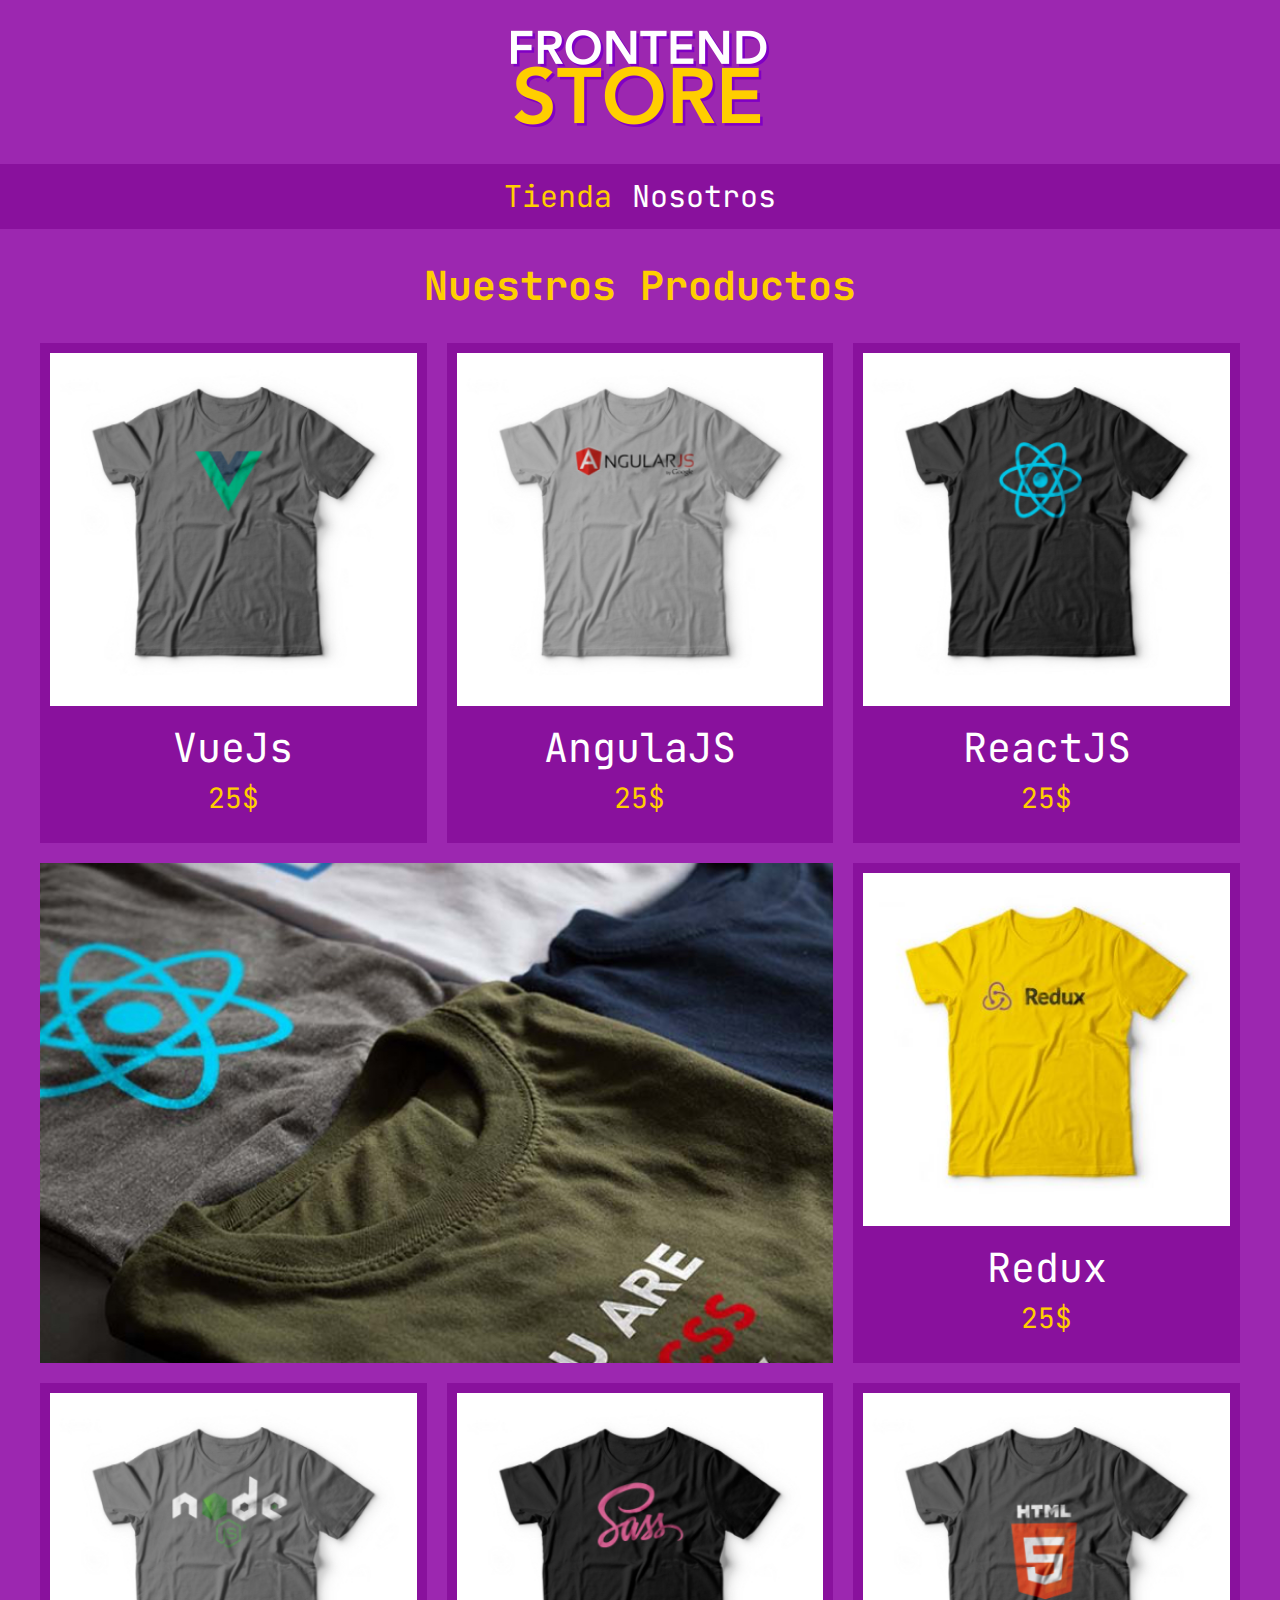
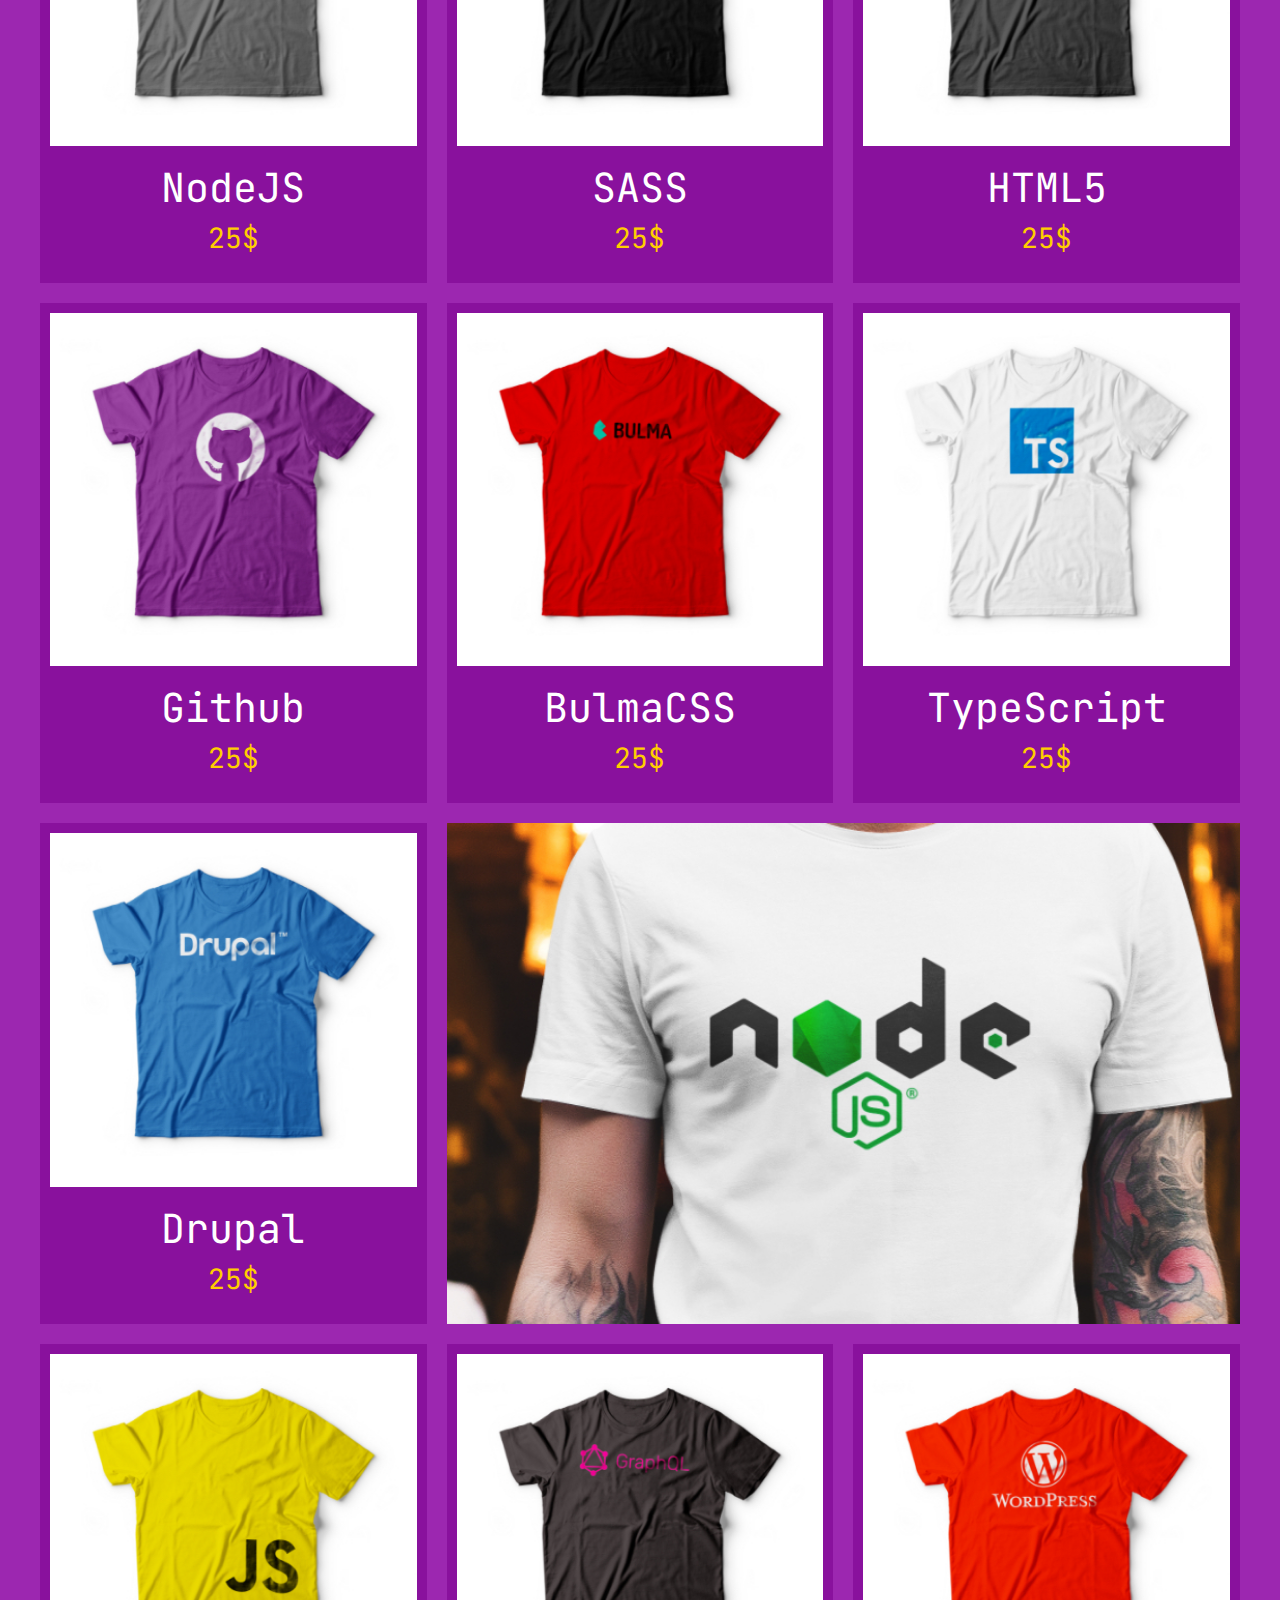
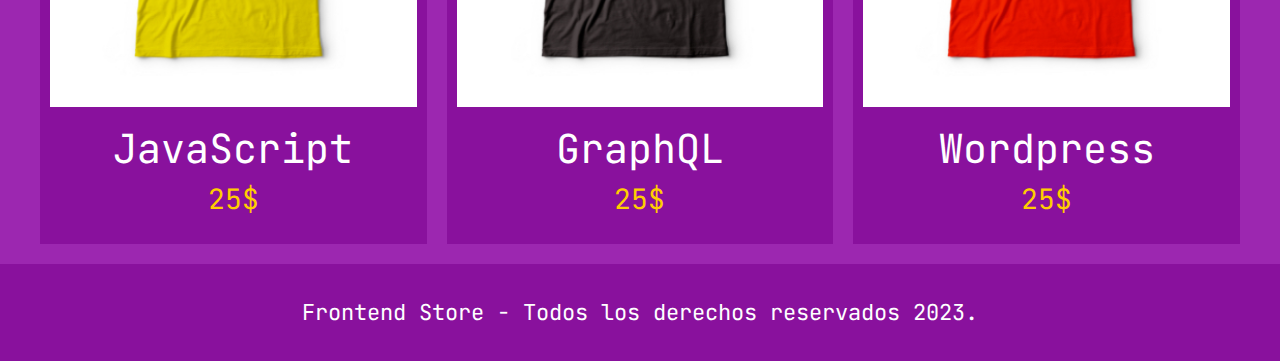
<file: web-store-deividev/FrontEndStore_inicio/index.html>
<!DOCTYPE html>
<html lang="es">
<head>
    <meta charset="UTF-8">
    <meta name="viewport" content="width=device-width, initial-scale=1.0">
    <title>Frontend Store Deividev</title>
    <!-- normalize -->
    <link rel="preload" href="css/normalize.css">
    <link rel="stylesheet" href="css/normalize.css">
    <!-- fuente -->
    <link rel="preconnect" href="https://fonts.googleapis.com">
    <link rel="preconnect" href="https://fonts.gstatic.com" crossorigin>
    <link href="https://fonts.googleapis.com/css2?family=JetBrains+Mono&display=swap" rel="stylesheet">
    <!-- hoja de estilos css -->
    <link rel="stylesheet" href="css/style.css">
</head>
<body>
    <header class="header">
        <a href="index.html">
            <img class="header__logo" src="img/logo.png" alt="Logotipo">
        </a>
    </header>

    <nav class="navegacion">
        <a class="navegacion__enlace navegacion__enlace--activo" href="index.html">Tienda</a>
        <a class="navegacion__enlace" href="nosotros.html">Nosotros</a>
    </nav>

    <main class="contenedor">
        <h1>Nuestros Productos</h1>

        <div class="grid">
            <div class="producto">
                <a href="producto.html">
                    <img class="producto__imagen" src="img/1.jpg" alt="camisa">
                    <div class="producto__informacion">
                        <p class="producto__nombre">VueJs</p>
                        <p class="producto__precio">25$</p>
                    </div>
                </a>
            </div><!-- .producto -->

            <div class="producto">
                <a href="producto.html">
                    <img class="producto__imagen" src="img/2.jpg" alt="camisa">
                    <div class="producto__informacion">
                        <p class="producto__nombre">AngulaJS</p>
                        <p class="producto__precio">25$</p>
                    </div>
                </a>
            </div><!-- .producto -->

            <div class="producto">
                <a href="producto.html">
                    <img class="producto__imagen" src="img/3.jpg" alt="camisa">
                    <div class="producto__informacion">
                        <p class="producto__nombre">ReactJS</p>
                        <p class="producto__precio">25$</p>
                    </div>
                </a>
            </div><!-- .producto -->

            <div class="producto">
                <a href="producto.html">
                    <img class="producto__imagen" src="img/4.jpg" alt="camisa">
                    <div class="producto__informacion">
                        <p class="producto__nombre">Redux</p>
                        <p class="producto__precio">25$</p>
                    </div>
                </a>
            </div><!-- .producto -->

            <div class="producto">
                <a href="producto.html">
                    <img class="producto__imagen" src="img/5.jpg" alt="camisa">
                    <div class="producto__informacion">
                        <p class="producto__nombre">NodeJS</p>
                        <p class="producto__precio">25$</p>
                    </div>
                </a>
            </div><!-- .producto -->

            <div class="producto">
                <a href="producto.html">
                    <img class="producto__imagen" src="img/6.jpg" alt="camisa">
                    <div class="producto__informacion">
                        <p class="producto__nombre">SASS</p>
                        <p class="producto__precio">25$</p>
                    </div>
                </a>
            </div><!-- .producto -->

            <div class="producto">
                <a href="producto.html">
                    <img class="producto__imagen" src="img/7.jpg" alt="camisa">
                    <div class="producto__informacion">
                        <p class="producto__nombre">HTML5</p>
                        <p class="producto__precio">25$</p>
                    </div>
                </a>
            </div><!-- .producto -->

            <div class="producto">
                <a href="producto.html">
                    <img class="producto__imagen" src="img/8.jpg" alt="camisa">
                    <div class="producto__informacion">
                        <p class="producto__nombre">Github</p>
                        <p class="producto__precio">25$</p>
                    </div>
                </a>
            </div><!-- .producto -->

            <div class="producto">
                <a href="producto.html">
                    <img class="producto__imagen" src="img/9.jpg" alt="camisa">
                    <div class="producto__informacion">
                        <p class="producto__nombre">BulmaCSS</p>
                        <p class="producto__precio">25$</p>
                    </div>
                </a>
            </div><!-- .producto -->

            <div class="producto">
                <a href="producto.html">
                    <img class="producto__imagen" src="img/10.jpg" alt="camisa">
                    <div class="producto__informacion">
                        <p class="producto__nombre">TypeScript</p>
                        <p class="producto__precio">25$</p>
                    </div>
                </a>
            </div><!-- .producto -->

            <div class="producto">
                <a href="producto.html">
                    <img class="producto__imagen" src="img/11.jpg" alt="camisa">
                    <div class="producto__informacion">
                        <p class="producto__nombre">Drupal</p>
                        <p class="producto__precio">25$</p>
                    </div>
                </a>
            </div><!-- .producto -->

            <div class="producto">
                <a href="producto.html">
                    <img class="producto__imagen" src="img/12.jpg" alt="camisa">
                    <div class="producto__informacion">
                        <p class="producto__nombre">JavaScript</p>
                        <p class="producto__precio">25$</p>
                    </div>
                </a>
            </div><!-- .producto -->

            <div class="producto">
                <a href="producto.html">
                    <img class="producto__imagen" src="img/13.jpg" alt="camisa">
                    <div class="producto__informacion">
                        <p class="producto__nombre">GraphQL</p>
                        <p class="producto__precio">25$</p>
                    </div>
                </a>
            </div><!-- .producto -->

            <div class="producto">
                <a href="producto.html">
                    <img class="producto__imagen" src="img/14.jpg" alt="camisa">
                    <div class="producto__informacion">
                        <p class="producto__nombre">Wordpress</p>
                        <p class="producto__precio">25$</p>
                    </div>
                </a>
            </div><!-- .producto -->

            <div class="grafico grafico--camisas">

            </div>

            <div class="grafico grafico--node">

            </div>

        </div> <!-- GRID -->


    </main>

    <footer class="footer">
        <p class="footer__texto">Frontend Store - Todos los derechos reservados 2023.</p>
    </footer>

</body>

</html>
</file>
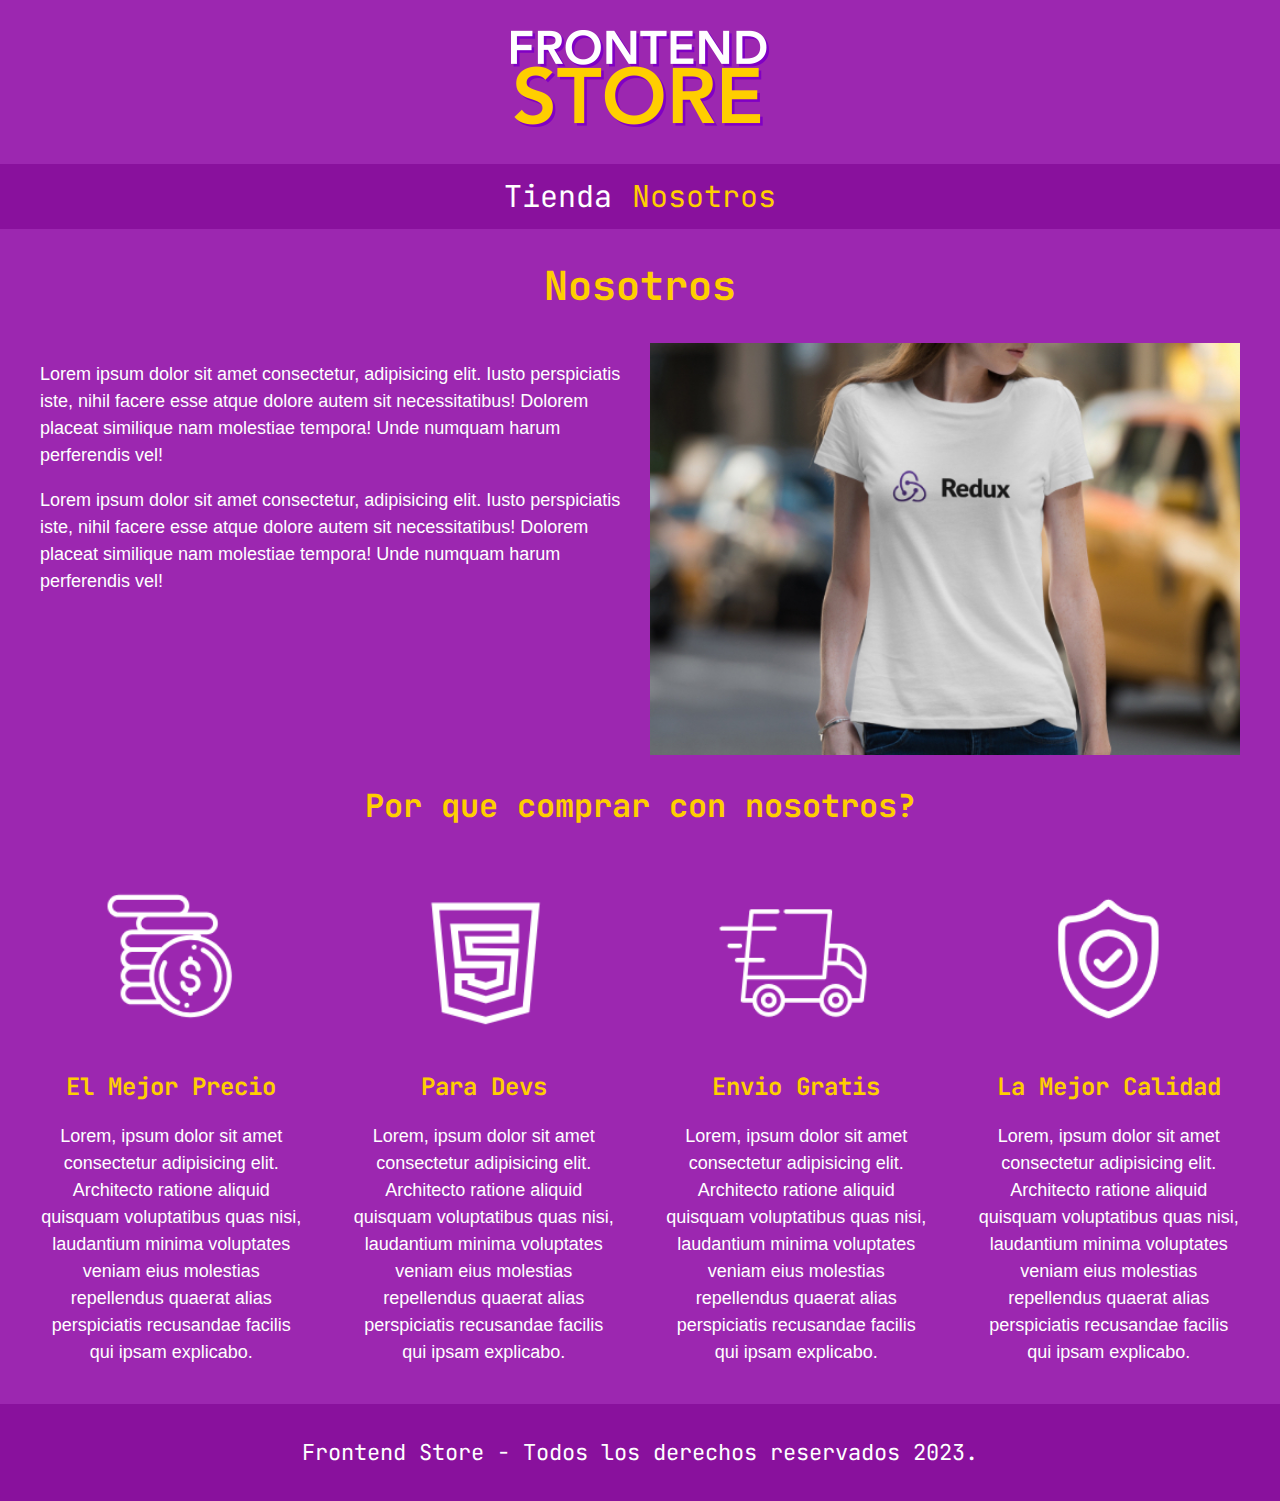
<file: web-store-deividev/FrontEndStore_inicio/nosotros.html>
<!DOCTYPE html>
<html lang="es">
<head>
    <meta charset="UTF-8">
    <meta name="viewport" content="width=device-width, initial-scale=1.0">
    <title>Frontend Store Deividev</title>
    <!-- normalize -->
    <link rel="preload" href="css/normalize.css">
    <link rel="stylesheet" href="css/normalize.css">
    <!-- fuente -->
    <link rel="preconnect" href="https://fonts.googleapis.com">
    <link rel="preconnect" href="https://fonts.gstatic.com" crossorigin>
    <link href="https://fonts.googleapis.com/css2?family=JetBrains+Mono&display=swap" rel="stylesheet">
    <!-- hoja de estilos css -->
    <link rel="stylesheet" href="css/style.css">
</head>
<body>
    <header class="header">
        <a href="index.html">
            <img class="header__logo" src="img/logo.png" alt="Logotipo">
        </a>
    </header>

    <nav class="navegacion">
        <a class="navegacion__enlace" href="index.html">Tienda</a>
        <a class="navegacion__enlace navegacion__enlace--activo" href="nosotros.html">Nosotros</a>
    </nav>

    <main class="contenedor">

        <h1>Nosotros</h1>

        <div class="nosotros">
            <div class="nosotros__contenido">
                <p>Lorem ipsum dolor sit amet consectetur, adipisicing elit. Iusto perspiciatis iste, nihil facere esse atque dolore autem sit necessitatibus! Dolorem placeat similique nam molestiae tempora! Unde numquam harum perferendis vel!</p>
                <p>Lorem ipsum dolor sit amet consectetur, adipisicing elit. Iusto perspiciatis iste, nihil facere esse atque dolore autem sit necessitatibus! Dolorem placeat similique nam molestiae tempora! Unde numquam harum perferendis vel!</p>
            </div>

            <img class="nosotros__imagen" src="img/nosotros.jpg" alt="imagen-nosotros">
        </div>

    </main>

    <section class="contenedor comprar">
        <h2 class="comprar__titulo">Por que comprar con nosotros?</h2>

        <div class="bloques">
            <div class="bloque">
                <img class="bloque__iconos" src="img/icono_1.png" alt="porque comprar">
                <h3 class="bloque__titulo">El Mejor Precio</h3>
                <p>Lorem, ipsum dolor sit amet consectetur adipisicing elit. Architecto ratione aliquid quisquam voluptatibus quas nisi, laudantium minima voluptates veniam eius molestias repellendus quaerat alias perspiciatis recusandae facilis qui ipsam explicabo.</p>
            </div><!-- .bloque -->

            <div class="bloque">
                <img class="bloque__iconos" src="img/icono_2.png" alt="porque comprar">
                <h3 class="bloque__titulo">Para Devs</h3>
                <p>Lorem, ipsum dolor sit amet consectetur adipisicing elit. Architecto ratione aliquid quisquam voluptatibus quas nisi, laudantium minima voluptates veniam eius molestias repellendus quaerat alias perspiciatis recusandae facilis qui ipsam explicabo.</p>
            </div><!-- .bloque -->

            <div class="bloque">
                <img class="bloque__iconos" src="img/icono_3.png" alt="porque comprar">
                <h3 class="bloque__titulo">Envio Gratis</h3>
                <p>Lorem, ipsum dolor sit amet consectetur adipisicing elit. Architecto ratione aliquid quisquam voluptatibus quas nisi, laudantium minima voluptates veniam eius molestias repellendus quaerat alias perspiciatis recusandae facilis qui ipsam explicabo.</p>
            </div><!-- .bloque -->

            <div class="bloque">
                <img class="bloque__iconos" src="img/icono_4.png" alt="porque comprar">
                <h3 class="bloque__titulo">La Mejor Calidad</h3>
                <p>Lorem, ipsum dolor sit amet consectetur adipisicing elit. Architecto ratione aliquid quisquam voluptatibus quas nisi, laudantium minima voluptates veniam eius molestias repellendus quaerat alias perspiciatis recusandae facilis qui ipsam explicabo.</p>
            </div><!-- .bloque -->

        </div><!-- .bloques -->
    </section>

    <footer class="footer">
        <p class="footer__texto">Frontend Store - Todos los derechos reservados 2023.</p>
    </footer>

</body>

</html>
</file>
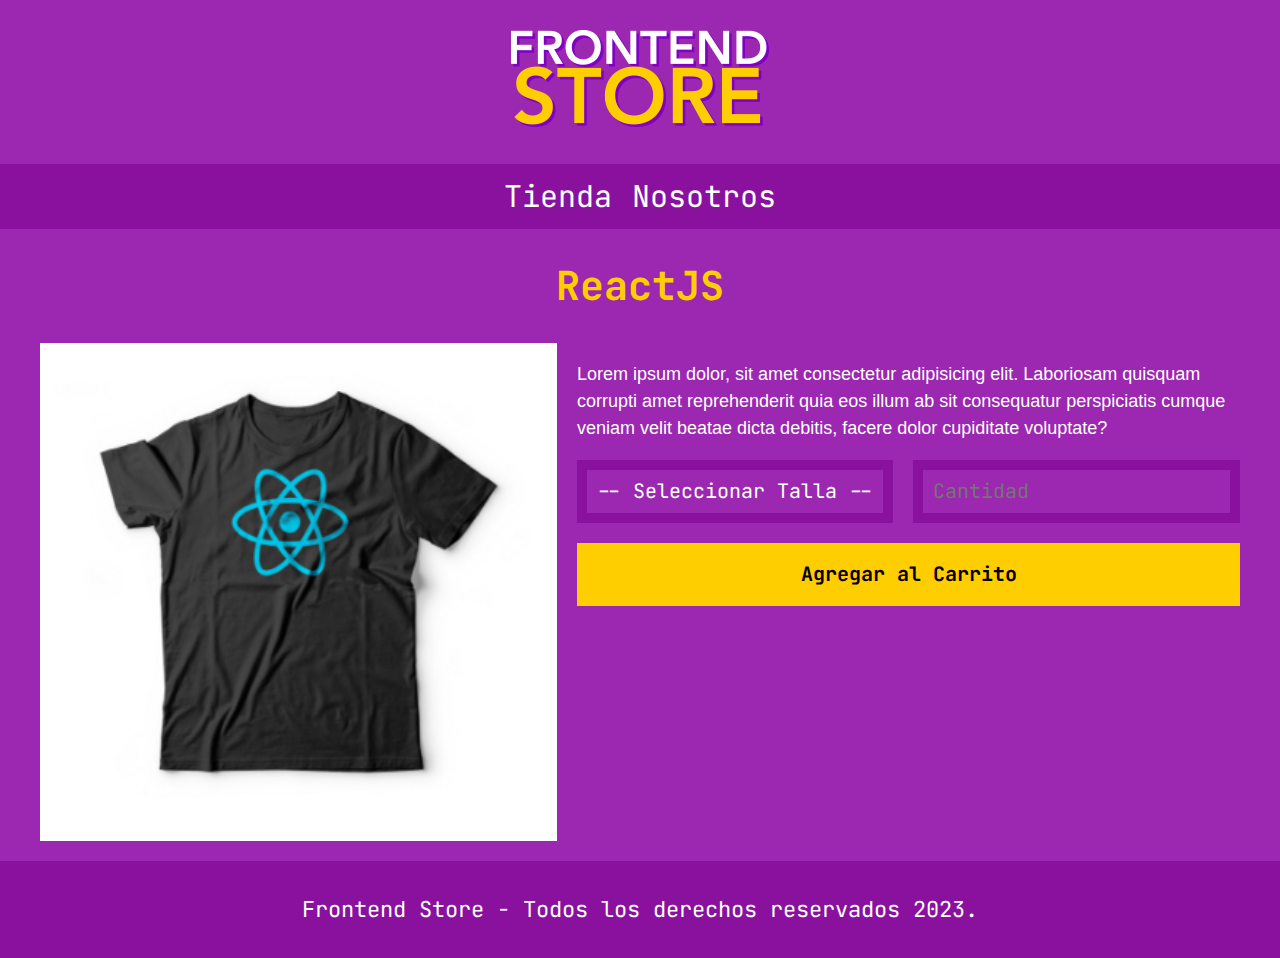
<file: web-store-deividev/FrontEndStore_inicio/producto.html>
<!DOCTYPE html>
<html lang="es">
<head>
    <meta charset="UTF-8">
    <meta name="viewport" content="width=device-width, initial-scale=1.0">
    <title>Frontend Store Deividev</title>
    <!-- normalize -->
    <link rel="preload" href="css/normalize.css">
    <link rel="stylesheet" href="css/normalize.css">
    <!-- fuente -->
    <link rel="preconnect" href="https://fonts.googleapis.com">
    <link rel="preconnect" href="https://fonts.gstatic.com" crossorigin>
    <link href="https://fonts.googleapis.com/css2?family=JetBrains+Mono&display=swap" rel="stylesheet">
    <!-- hoja de estilos css -->
    <link rel="stylesheet" href="css/style.css">
</head>
<body>
    <header class="header">
        <a href="index.html">
            <img class="header__logo" src="img/logo.png" alt="Logotipo">
        </a>
    </header>

    <nav class="navegacion">
        <a class="navegacion__enlace" href="index.html">Tienda</a>
        <a class="navegacion__enlace" href="nosotros.html">Nosotros</a>
    </nav>

    <main class="contenedor">

        <h1>ReactJS</h1>

        <div class="camisa">
            <img class="camisa__imagen" src="img/3.jpg" alt="camisa-producto">

            <div class="camisa__contenido">
                <p>Lorem ipsum dolor, sit amet consectetur adipisicing elit. Laboriosam quisquam corrupti amet reprehenderit quia eos illum ab sit consequatur perspiciatis cumque veniam velit beatae dicta debitis, facere dolor cupiditate voluptate?</p>

                <form class="formulario">
                    <select class="formulario__campo">
                        <option disabled selected >-- Seleccionar Talla --</option>
                        <option>Pequeña</option>
                        <option>Mediana</option>
                        <option>Grande</option>
                    </select>
                    <input class="formulario__campo" type="number" placeholder="Cantidad" min="1">
                    <input class="formulario__submit" type="submit" value="Agregar al Carrito">
                </form>
            </div>
        </div>

    </main>

    <footer class="footer">
        <p class="footer__texto">Frontend Store - Todos los derechos reservados 2023.</p>
    </footer>

</body>

</html>
</file>
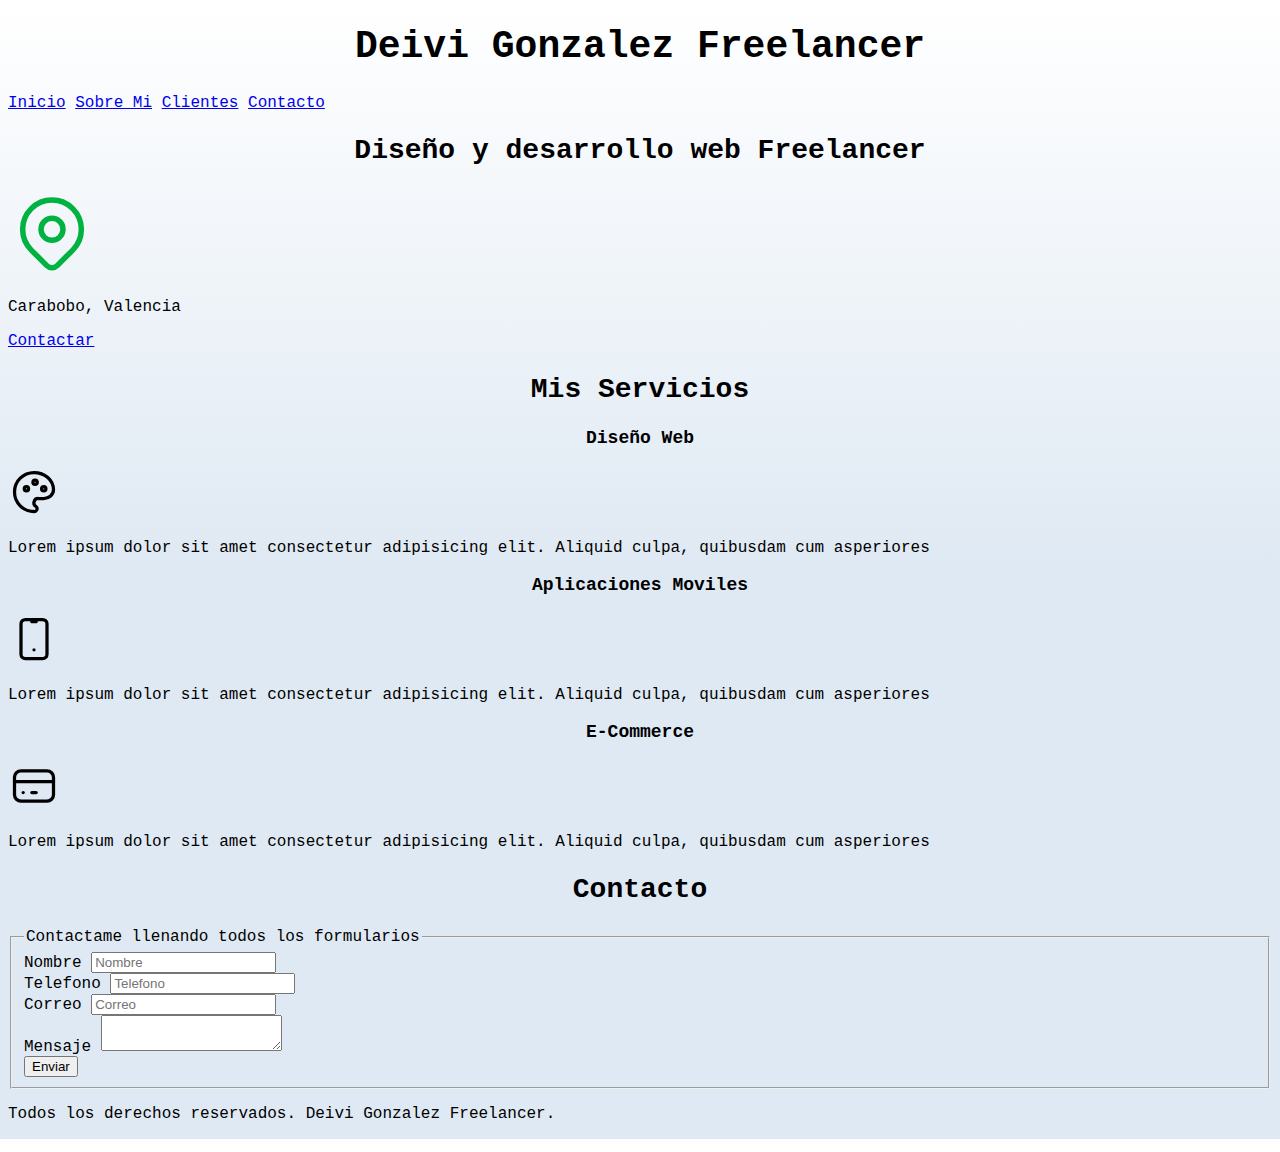
<file: FRONTEND/HTML/f_inicio/nosotros.html>
<!DOCTYPE html>
<html lang="es">
<head>
    <meta charset="UTF-8"> <!--hace que la pagina web soporte caracteres especiales-->
    <meta name="viewport" content="width=device-width, initial-scale=1.0">
    <title>Documento Freelancer</title>

    <link rel="preload" href="css/styles.css" as="style">
    <link rel="stylesheet" href="css/styles.css">
</head>
<body>
    <header>
        <!--se usa h1,h2,h3... para darle jerarquia a los headers-->
        <h1>Deivi Gonzalez Freelancer</h1>
    </header>

    <!-- nav se usa para los enlaces que te llevan a otra parte de la pagina web-->
    <nav>
        <!--Se utiliza para un enlace-->
        <!--la etiqueta 'a' tiene que llevar un atributo en la etiqueta de apertura href=""-->
        <a href="#">Inicio</a>
        <a href="#">Sobre Mi</a>
        <a href="#">Clientes</a>
        <a href="#">Contacto</a>
    </nav>

    <!--la etiqueta de img no tiene cierre (</img>)-->
    <!--el atributo de img es src=""
    <img src="img/hero.jpg">-->

    <!--un section se usa cuando tienes un header y ese header tiene contenido y necesitas agruparlos-->
    <section>
        <h2>Diseño y desarrollo web Freelancer</h2>

        <p>
            <svg xmlns="http://www.w3.org/2000/svg" class="icon icon-tabler icon-tabler-map-pin" width="88" height="88" viewBox="0 0 24 24" stroke-width="1.5" stroke="#00b341" fill="none" stroke-linecap="round" stroke-linejoin="round">
                <path stroke="none" d="M0 0h24v24H0z" fill="none"/>
                <path d="M9 11a3 3 0 1 0 6 0a3 3 0 0 0 -6 0" />
                <path d="M17.657 16.657l-4.243 4.243a2 2 0 0 1 -2.827 0l-4.244 -4.243a8 8 0 1 1 11.314 0z" />
            </svg>
        </p>

        <p>Carabobo, Valencia</p>

        <a href="#">Contactar</a>
    </section>
    
    
    
    <!--Dentro del Main estara de lo que se trate la pagina web-->
    <main>
        <h2>Mis Servicios</h2>

        <!--Se le hace section a cada uno por que son elementos diferentes los cuales tienen un header mas un contenido propio de cada uno-->
        <section>
            <h3>Diseño Web</h3>

            <svg xmlns="http://www.w3.org/2000/svg" class="icon icon-tabler icon-tabler-palette" width="52" height="52" viewBox="0 0 24 24" stroke-width="1.5" stroke="#000000" fill="none" stroke-linecap="round" stroke-linejoin="round">
                <path stroke="none" d="M0 0h24v24H0z" fill="none"/>
                <path d="M12 21a9 9 0 0 1 0 -18c4.97 0 9 3.582 9 8c0 1.06 -.474 2.078 -1.318 2.828c-.844 .75 -1.989 1.172 -3.182 1.172h-2.5a2 2 0 0 0 -1 3.75a1.3 1.3 0 0 1 -1 2.25" />
                <path d="M8.5 10.5m-1 0a1 1 0 1 0 2 0a1 1 0 1 0 -2 0" />
                <path d="M12.5 7.5m-1 0a1 1 0 1 0 2 0a1 1 0 1 0 -2 0" />
                <path d="M16.5 10.5m-1 0a1 1 0 1 0 2 0a1 1 0 1 0 -2 0" />
            </svg>

            <p>Lorem ipsum dolor sit amet consectetur adipisicing elit. Aliquid culpa, quibusdam cum asperiores</p>
        </section>

        <section>
            <h3>Aplicaciones Moviles</h3>

            <svg xmlns="http://www.w3.org/2000/svg" class="icon icon-tabler icon-tabler-device-mobile" width="52" height="52" viewBox="0 0 24 24" stroke-width="1.5" stroke="#000000" fill="none" stroke-linecap="round" stroke-linejoin="round">
                <path stroke="none" d="M0 0h24v24H0z" fill="none"/>
                <path d="M6 5a2 2 0 0 1 2 -2h8a2 2 0 0 1 2 2v14a2 2 0 0 1 -2 2h-8a2 2 0 0 1 -2 -2v-14z" />
                <path d="M11 4h2" />
                <path d="M12 17v.01" />
            </svg>

            <p>Lorem ipsum dolor sit amet consectetur adipisicing elit. Aliquid culpa, quibusdam cum asperiores</p>
        </section>
        
        <section>
            <h3>E-Commerce</h3>

            <svg xmlns="http://www.w3.org/2000/svg" class="icon icon-tabler icon-tabler-credit-card" width="52" height="52" viewBox="0 0 24 24" stroke-width="1.5" stroke="#000000" fill="none" stroke-linecap="round" stroke-linejoin="round">
                <path stroke="none" d="M0 0h24v24H0z" fill="none"/>
                <path d="M3 5m0 3a3 3 0 0 1 3 -3h12a3 3 0 0 1 3 3v8a3 3 0 0 1 -3 3h-12a3 3 0 0 1 -3 -3z" />
                <path d="M3 10l18 0" />
                <path d="M7 15l.01 0" />
                <path d="M11 15l2 0" />
            </svg>

            <p>Lorem ipsum dolor sit amet consectetur adipisicing elit. Aliquid culpa, quibusdam cum asperiores</p>
        </section>
        
    </main>

    <!--Contacto lleva section por que aparte del header h2 tiene su contenido que es el formulario-->
    <section>
        <h2>Contacto</h2>

        <!--se utiliza para tener formularios que se rellenan con informacion-->
        <form>
            <!--fieldset se usa para formar un grupo de campos, crea una linea que delimita el grupo de campos-->
            <!--cuando agregas fieldset tiene que tener una etiqueta <legend></legend>-->
            <fieldset>
                <!--legend se usa para describir el formulario (participar que tiene que hacer el usuario)-->
                <legend>Contactame llenando todos los formularios</legend>
                
                <div>
                    <!--label se usa para el nombre del campo-->
                    <label>Nombre</label>
                    <!--input sera el campor donde el usuario escriba, tiene varias etiquetas como text,number,checkbox,radio,tel,email-->
                    <!--placeholder es lo que se espera que se escriba en ese campo-->
                    <input type="text" placeholder="Nombre">
                </div>
                    </div>
                    <label>Telefono</label>
                    <input type="number" placeholder="Telefono">
                <div>

                

                <div>
                    <label>Correo</label>
                    <input type="email" placeholder="Correo">
                </div>
                

                <div>
                    <label>Mensaje</label>
                    <textarea></textarea>
                </div>
                
                <div>
                    <input type="submit" value="Enviar">
                </div>
                
            </fieldset>
        </form>
    </section>
    
    <!--Footer se usa para el pie de la pagina web-->
    <footer>
        <p>Todos los derechos reservados. Deivi Gonzalez Freelancer.</p>
    </footer>
    

</body>
</html>
</file>
<file: web-store-deividev/FrontEndStore_inicio/css/style.css>
:root {
    --primario: #9c27b0;
    --primario-oscuro: #89119d;
    --secundario: #ffce00;
    --secundario-oscuro: rgb(233,287,2);
    --blanco: #fff;
    --negro: #000;

    --fuente-pricipal: 'JetBrains Mono', monospace;    
}

/* GLOBALES */

html {
    font-size: 62.5%;
    box-sizing: border-box;
}
*, *:before, *:after {  /* hack para el model box  */
    box-sizing: inherit;
}
body {
    font-size: 1.6rem;
    font-family: var(--fuente-pricipal);
    background-color: var(--primario);
    line-height: 1.5;
}

p {
    font-size: 1.8rem;
    font-family: Arial, Helvetica, sans-serif;
    color: var(--blanco);
}
a {
    text-decoration: none;
}
img {
    width: 100%;
}
.contenedor {
    max-width: 120rem;
    margin: 0 auto;
}
h1,h2,h3 {
    text-align: center;
    color: var(--secundario);
    font-family: var(--fuente-pricipal);
}
h1 {
    font-size: 4rem;
}
h2 {
    font-size: 3.2rem;
}
h3 {
    font-size: 2.4rem;
}

/* HEADER */
.header {
    display: flex;
    justify-content: center;
}
.header__logo {
    margin: 3rem 0;
}

/* FOOTER */
.footer {
    background-color: var(--primario-oscuro);
    padding: 1rem 0;
    margin-top: 2rem;
}
.footer__texto {
    font-family: var(--fuente-pricipal);
    text-align: center;
    font-size: 2.2rem;
}

/* NAVEGACION */

.navegacion {
    background-color: var(--primario-oscuro);
    padding: 1rem 0;
    display: flex;
    justify-content: center;
    gap: 2rem; /*tambien se pueden separar a;adiendo un margen*/
}
.navegacion__enlace {
    font-family: var(--fuente-pricipal);
    color: var(--blanco);
    font-size: 3rem;
    /* margin-right: 2rem; /*esto es para separar los elementos si no se usa gap */ 
}
/* .navegacion__enlace:last-of-type { 
    margin-right: 0; /*esto es para que el ultimo elemento se que quite el margen que arriba se le coloco
} */

.navegacion__enlace--activo,
.navegacion__enlace:hover {
    color: var(--secundario);
}

/* GRID */
.grid {
    display: grid;
    grid-template-columns: repeat(2, 1fr);
    gap: 2rem; /* añade separacion de arriba y abajo y a los lados*/
}
@media (min-width: 768px) {
    .grid {
        grid-template-columns: repeat(3, 1fr);
    }
}
/* PRODUCTO */

.producto {
    background-color: var(--primario-oscuro);
    padding: 1rem; 
}
/* .producto__imagen {
    width: 100%;
} */
.producto__nombre {
    font-size: 4rem;
}
.producto__precio {
    font-size: 2.8rem;
    color: var(--secundario);
}
.producto__nombre,
.producto__precio {
    font-family: var(--fuente-pricipal);
    margin: 2rem 0;
    text-align: center;
    line-height: 3rem;
}

/* GRAFICO */

.grafico {
    min-height: 30rem;
    background-repeat: no-repeat;
    background-size: cover;
    /* grid-column: 1 / 3; se puede quitar abajo y colocar aqui para los dos ya que en ambos se usa igual*/
}
.grafico--camisas {
    grid-row: 2 / 3;
    grid-column: 1 / 3;
    background-image: url(../img/grafico1.jpg);
}
.grafico--node {
    background-image: url(../img/grafico2.jpg);
    grid-row: 8 / 9;
    grid-column: 1 / 3;
}
@media (min-width: 768px) {
    .grafico--node {
        grid-row: 5 / 6;
        grid-column: 2 / 4;
    }
}

/* NOSOTROS */

.nosotros {
    display: grid;
    
    /* grid-template-rows: repeat(2, auto); */ /* se le coloca auto para que cuando se coloque pantalla de pc las filas se acomoden, en este caso se quitan por que no tienen contenido [EN REALIDAD NO SE NECESITA HACER ESTA LINEA COMENTADA] */
}
@media (min-width: 768px) {
    .nosotros {
        grid-template-columns: repeat(2, 1fr);
        column-gap: 2rem;
    }
}
.nosotros__imagen {
    grid-row: 1 / 2;
    background-size: cover;
    /* width: 100%; */
}
@media (min-width: 768px) {
    .nosotros__imagen {
        grid-column: 2 / 3;
    }
}

/* BLOQUES */

.bloques {
    display: grid;
    grid-template-columns: repeat(2, 1fr);
    column-gap: 3rem;
}

@media (min-width: 768px) {
    .bloques {
        grid-template-columns: repeat(4, 1fr);
        column-gap: 5rem;
    }
}

.bloque {
    text-align: center;
}
.bloque__titulo {
    margin: 0 auto;
}
/* .bloque__iconos {
    width: 100%;
} */

/* PAGINA DEL PRODUCTO */

@media (min-width: 768px) {
    .camisa {
        display: grid;
        grid-template-columns: repeat(2, 1fr);
        column-gap: 2rem;
    }
}

.formulario {
    display: grid;
    grid-template-columns: repeat(2, 1fr);
    gap: 2rem;
}
.formulario__campo {
    border-color: var(--primario-oscuro);
    border-width: 1rem;
    border-style: solid;
    
    /* esto de aqui abajo es lo mismo de arriba respetando el orden */
    border: 1rem solid var(--primario-oscuro);
    background-color: var(--primario)/* o se le pone transparent */;
    color: var(--blanco);
    font-family: var(--fuente-pricipal);
    font-size: 2rem;
    padding: 1rem;
    appearance: none;   /* le quita la felchita ahacia abajo de campo de seleccionar */
}
.formulario__submit {
    background-color: var(--secundario);
    border: none;
    font-size: 2rem;
    font-family: var(--fuente-pricipal);
    padding: 2rem;
    font-weight: bold;
    transition: background-color .3s ease;
    /* transition: font-size .3s ease; */
    grid-column: 1 / 3;
}
.formulario__submit:hover {
    /* font-size: 2.4rem; */
    cursor: pointer;
    background-color: var(--secundario-oscuro);
}
</file>
<file: FRONTEND/HTML/f_inicio/css/styles.css>
/*definir una paleta de colores*/
/*seudoelementos que no esxiten en el html, son custom properties*/

:root {
    --blanco: #ffffff;
    --oscuro: #212121;
    --primario: #dfdf06;
    --secundario: #0097A7;
    --gris: #757575;
    --gris-claro: #DFE9F3;
    /*si quisieras tener una fuente principal, se puede*/
    --fuente-principal: 3.8rem;
}

/*-->GLOBALES<--*/
html {
    font-size: 62.5%; /* hack para hacer que 1rem = 10px */
    box-sizing: border-box; /* hack para el model box de irish */
    scroll-snap-type: y mandatory; /* para hacer scroll entre secciones con efecto de deslizammiento, "Y" quiere decir que se desplazara de manera vertical por el eje del plano cartesiano, "MANDATORY= hace que cuando hagas el minimo esfuerzo de hacer scroll ya te lleve a la siguiente seccion.. PROXIMITY= HACE QUE TENGAS QUE HACER MAS ESFUERZO EN HACER SCROLL PARA MANDARDE A LA SIGUIENTE SECCION*/
}
*, *:before, *:after {  /* hack para el model box  */
    box-sizing: inherit;
}
/*-->SCROLL SNAP<--*/
.servicios,
.navegacion-principal,
.formulario { /* se coloca aqui despues de definirlo arriba */
    scroll-snap-align: center; /* en el elemento que se detenga sera centrado */
    scroll-snap-stop: always; /* siempre se va a detener en cada elemento */
}
body {
    font-size: 16px; /* hack para hacer que 1rem = 10px */
    font-family: 'JetBrains Mono', monospace;
    background-image: linear-gradient(to bottom, var(--blanco) 0%, var(--gris-claro) 50%); /* empieza el degradado desde el segundo color hacia el primer color */
}

.contenedor {
    max-width: 120rem; /*el tamaño de lo que este dentro de la clase contenedor*/
    /*puede recortar el margin de esta manera
      margin: 0 auto*/
    margin: 0 auto 0 auto; /*hace que no tenga margen ni arriba ni abajo y que de izquierda a derecha tenga el mismo tamaño de margen*/
}

.boton {
    background-color: var(--secundario);
    color: var(--blanco);
    padding: 1rem 3rem;
    margin-top: 3rem; /* separa el boton de algun elemento que tenga arriba */
    font-size: 2rem;
    text-decoration: none;
    text-transform: uppercase;
    font-weight: bold;
    border-radius: .5rem;
    width: 90%; /* se le coloca el ancho largo para que en el telefono se vea largo */
    text-align: center; /* alinear el texto despuer de alargar el boton */
    border: none;
}
@media (min-width: 480px) {
    .boton {
        width: auto; /* un media querie para que cuando la pantalla sea mas grande que 480px la anchura ya vuelva a la normalidad */
    }
}

.boton:hover { /* los inputs le quitan los acciones y estilos, asi como este caso pasarle el mouse por encima y que aparezca una manito */
    cursor: pointer;
}

.sombra {
    -webkit-box-shadow: 0px 5px 15px 0px rgba(112,112,112,0.65);
    -moz-box-shadow: 0px 5px 15px 0px rgba(112,112,112,0.65);
    box-shadow: 0px 5px 15px 0px rgba(112,112,112,0.65);
    background-color: var(--blanco);
    padding: 2rem;
    border-radius: 1rem;
}

/* no es recomendale escribir ID(#) por que los id no se puedes repetir los nombres de los id, deben ser unicos*/

/*-->TIPOGRAFIA<--*/
h1 {                         
    font-size: 3.8rem;       
}                            
h2 {                         
    font-size: 2.8rem;       
}                            
h3 {                         
    font-size: 1.8rem;       
}                            
                             
h1, h2, h3 {                 
    text-align: center;    
}                           

/*-->TITULOS<--*/
.titulo span {
    font-size: 2rem; /* reduce el tamaño de la fuente que esta junto al h1 y h2 (freelancer) */
}

/*-->UTILIDADES<--*/
.w-small-100 { /* esta clase aumenta la anchura del elemento al 100% (para los telefonos)*/
    width: 100%;
}
@media (min-width: 768px) { /* con este media querie se quiere que en pantallas de pc el boton seas peque;o (se ajuste automaticamente) */
    .w-small-100 {
        width: auto; /* auto se ajusta al texto que tenga dentro el elemento */
    }
}
.flex {
    display: flex; /* activas el display flex en el div que se quiere usar sus funciones  */
}
.alinear-derecha {
    justify-content: flex-end; /* ya teniendo display flex activado se justifica el o los elementos dentro de ese div, en este caso fue justify-content: flex-end , osea al final de espacio disponible en este caso a la derecha */
    margin-top: 2rem;
}

/*-->NAVEGACION PRINCIPAL<--*/
.nav-bg {
    background-color: var(--secundario); /*hace que el fondo de la barra de navegacion sea del color secundario*/
}

.navegacion-principal {
    display: flex; /*activa las funcionalidades de los atributos de flex*/ 
    /*flex-direction: column;*/
    /*align-items: center; ESTE ES EL JUSTIFY-CONTENT DEL COLUMN*/
    flex-direction: column; /*los elementos esten uno encima de otro*/
    justify-content: space-between; /*justifica el contenido de forma horizontal, y que tenga un espacio etre ellos*/
}
@media (min-width: 480px) {
    .navegacion-principal {
        flex-direction: row; /*cuando el tama;o de la pantalla sea mayor a 480px los elementos esten de forma horizontal de izquierda a derecha*/ 
    }
}

.navegacion-principal a {
    display: block; /*al hacer display block hace que los elementos sean linea por linea una debajo de la otra*/
    text-align: center; /*alinea el texto al centro*/
    color: var(--blanco); /*colorea el texto en blanco*/
    text-decoration: none; /*le quita el subrayado que trae por defecto el enlace*/ 
    font-size: 2rem; /*tama;o del texto*/
    font-weight: bold; /*coloca el texto en negritas*/
    padding: 1rem; /*hace que del texto y el fondo tenga una separacion*/
}

/*hoover hace una accion cuando el mouse esta encima del elemento, en este caso cambia el color del fondo y tambien el color del texto*/
.navegacion-principal a:hover {
    background-color: var(--primario); /*colorea el fondo del enlace cuando le pasas el mouse por encima*/
    color: var(--oscuro); /*colorea el texto del enlace cuando le pasas el mouse por encima*/
}

/*-->HERO<--*/
.hero {
    background-image: url(../img/hero.jpg); /*agrega una imagen con CSS*/
    background-repeat: no-repeat; /*para que no se repita la imagen*/
    background-size: cover; /* para que cubra toda la imagen*/
    height: 45rem;  /*tama;o de la imagen*/
    position: relative; /*como es clase padre lleva relative, para que la clase hijo de contenido-hero pueda ser absoluta y mover el elemento sobre el*/
    margin-bottom: 2rem;
}

.contenido-hero {
    position: absolute;
    /*background-color: rgba(0,0,0,0.5); sintaxys anterior*/
    /*aplicando una imagen en negro con transparencia*/
    background-color: rgb(0 0 0 / 50% ); 
    width: 100%; /*hace que la imagen cubran todo el elemento 100% anchura*/
    height: 100%; /*hace que la imagen cubran todo el elemento 100% altura*/
    
    /*flex-direction: column
    align-items = se movera horizontalmente
    justify-content = se movera verticalmente
    -
    flex-direction: row
    align-items = se movera verticalmente
    justify-content = se movera horizontalmente*/
    
    display: flex;
    flex-direction: column;
    align-items: center;
    justify-content: center;
}

.contenido-hero h2,
.contenido-hero p {
    color: var(--blanco);
}

.ubicacion {
    display: flex;
    align-items: flex-end;
}



/*-->SERVICIOS<--*/
@media (min-width: 768px) {
    .servicios {
        display: grid;
        grid-template-columns: repeat(3, 1fr);
        column-gap: 1rem;
        /*
        grid-template-columns: repeat(3, 1fr);
        grid-template-columns: 1fr 1fr 1fr;
        grid-template-columns: 33.3% 33.3% 33.3%;
        grid-template-rows: 20rem 20rem 20rem; 
        */
        
    
        /* grid: rows / colums; EJ= grid: 200px 200px / 300px 300px; */
    }
}

.servicio {
    display: flex;
    flex-direction: column;
    align-items: center;
}
.servicio h3 {
    color: var(--secundario);
    font-weight: bold;
}
.servicio p {
    line-height: 2;
    text-align: center;
}

.servicios .iconos {
    height: 15rem;
    width: 15rem;
    background-color: var(--primario);
    border-radius: 50%;
    display: flex;
    justify-content: center;
    align-items: center;

}

/*-->CONTACTO<--*/

.formulario {
    background-color: var(--gris);
    width: min( 60rem, 100% ); /*utilizar el valor mas pequeño, muestra 60rem si la pantalla es mayor de 60rem, si la pantalla es menor de 60rem entonces muestra el tama;o de la pantalla (100%)*/
    margin: 0 auto; /* puedes usar margin cuando en tu clase padre no tienes un display flex para usar justify-content */
    padding: 2rem;
    border-radius: 1rem;
}

.formulario fieldset {
    border: none;
}

.formulario legend {
    text-align: center;
    font-size: 1.8rem;
    text-transform: uppercase;
    font-weight: 700;
    margin-bottom: 2rem;
    color: var(--primario);
}

@media (min-width: 768px) {
    .contenedor-campos {
        display: grid;
        grid-template-columns: repeat(2, 3fr); /* dividir el espacio de los elementos, en este caso dos colunmas  */
      /*grid-template-columns: 50% 50%;
        grid-template-columns: 1fr 1fr;*/
        grid-template-rows: auto auto 20rem;
        column-gap: 1rem; /* para separar las columnas */
    }
    .campo:nth-child(3) { /* selecciona la clase campo y a eso le aplica nthchild(hace que cada clase del mismo nombre en este caso campo sea como un array [1,2,3,4...]), en este caso como hay cuatro clases con el nombre campo cada una tendra un lugar en el array [1,2,3,4...], en este caso al eelegir 3 seleccionara la tercera clase (de arriba hacia abajo) y le aplicara el estilo que escribas. */
        grid-column: 1 / 3;/* gridtemplate-columns define el area y grid-column modifica en donde quieres que este el elemento  */
    }
    .campo:nth-child(4) {
        grid-column: 1 / 3;
    }
}

.campo {
    margin-bottom: 1rem;
}
.campo label {
    color: var(--blanco);
    font-weight: bold;
    margin-bottom: .5rem;
    display: block; /* es para que queden una debajo de otra */

}
.campo textarea {
    height: 20rem;
}
.input-text { /* se le crea la misma clase a cada input para darle forma aqui */
    width: 100%;
    border-radius: .5rem;
    border: none;
    padding: 1.5rem;
}
/*
.campo input[type="text"],
.campo input[placeholder="Correo"] {  se puede seleccionar por el type o placeholder siendo el padre el input 
    background-color: red;
} */

/*-->FOOTER<--*/
.contenedor-footer p {
    text-align: center;
    font-weight: 400;
}
</file>
